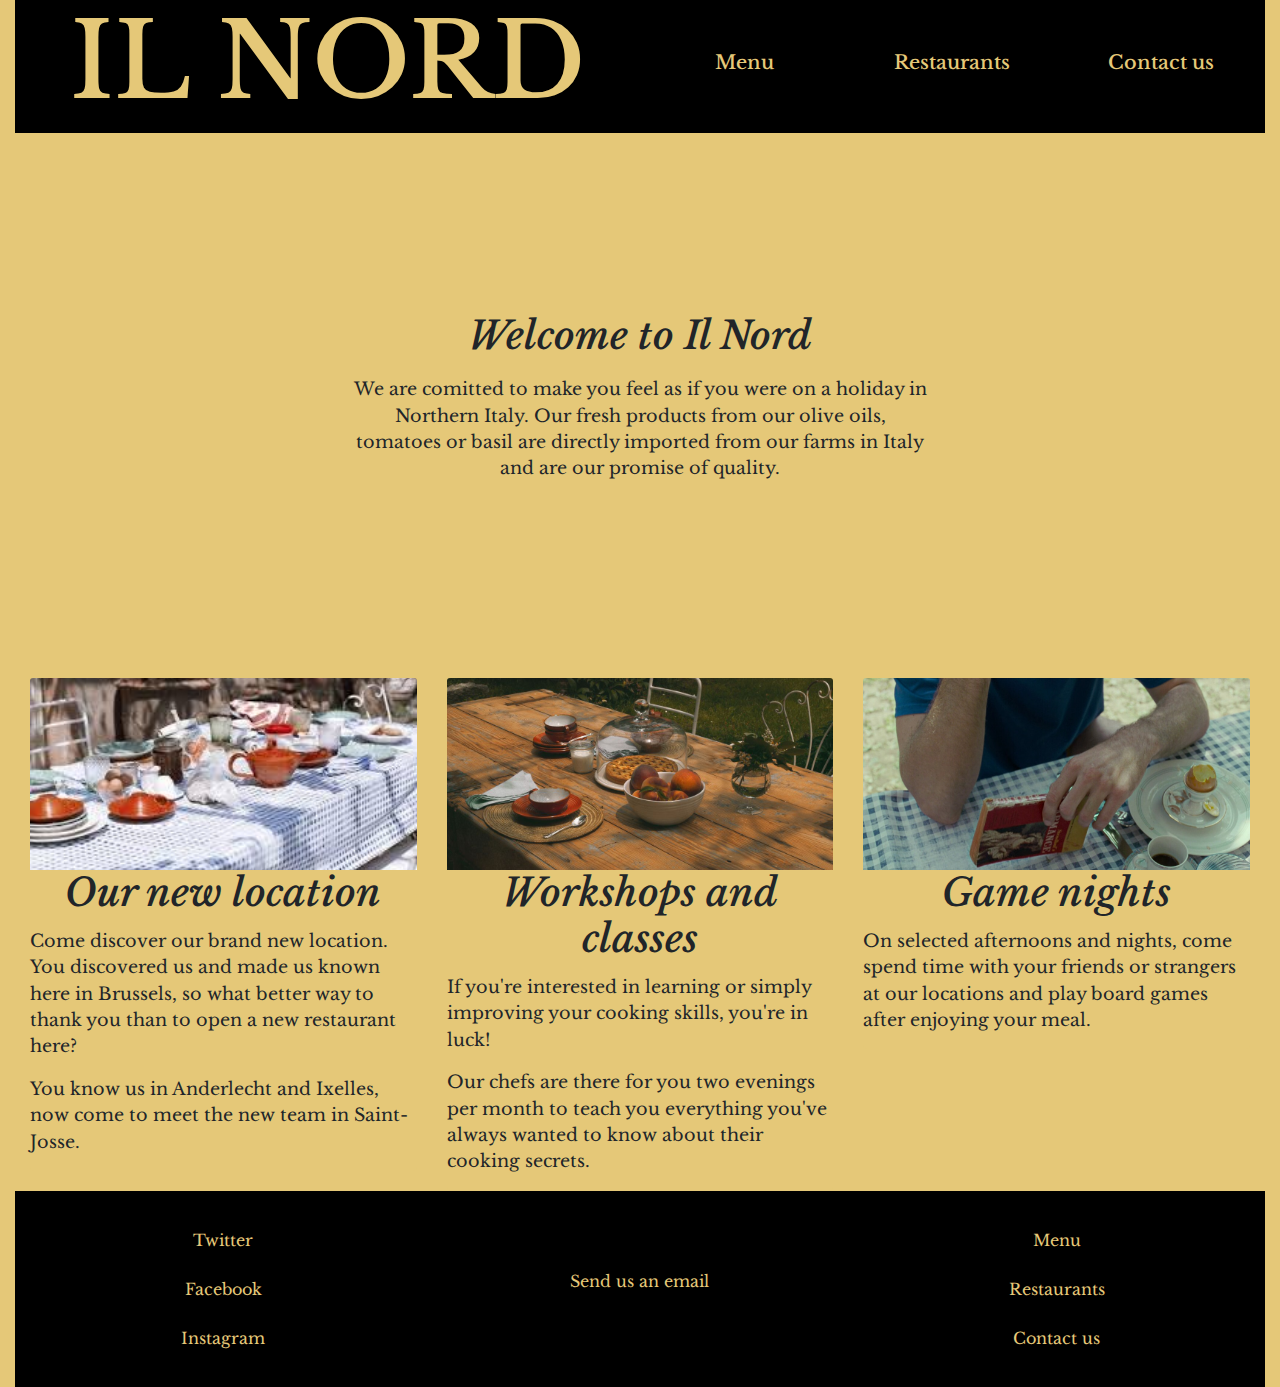
<file: index.html>
<!DOCTYPE html>
<html lang="en" dir="ltr">
  <head>
    <meta charset="utf-8">
     <link href="https://fonts.googleapis.com/css2?family=Libre+Baskerville:ital,wght@0,400;0,700;1,400&display=swap" rel="stylesheet">
    <link rel="stylesheet" href="./css/bootstrap.min.css">
    <link rel="stylesheet" href="./css/style.css">
    <title>IL NORD</title>
    <link rel="shortcut icon" type="image/ico" href="./images/favicon.ico">
  </head>
  <body>

  <div class="container-fluid">

    <!--Header containing Name, and nav bar with Menu, Restaurants and Contacts-->

    <div class="header">
      <div class="container">
        <div class="row align-items-center">
          <div class="col-12 col-sm-12 col-md-6 col-lg-6 col-xl-6">
              <a href="index.html"><h1>IL NORD</h1></a>
          </div>
            <div class="col-12 col-sm-12 col-md-2 col-lg-2 col-xl-2">
              <a href="menu.html"><h2>Menu</h2></a>
            </div>
            <div class="col-12 col-sm-12 col-md-2 col-lg-2 col-xl-2">
              <a href="restaurants.html"><h2>Restaurants</h2></a>
            </div>
            <div class="col-12 col-sm-12 col-md-2 col-lg-2 col-xl-2">
              <a href="contact.html"><h2>Contact us</h2></a>
          </div>
        </div>

      </div>
    </div>
    <div class="container justify-content-center">
          <div class="col-12 col-sm-12 col-md-6 col-lg-6 col-xl-6">
            <div class="jumbotron jumbotron-fluid">
              <h3>Welcome to Il Nord</h3>
              <p>We are comitted to make you feel as if you were on a holiday in Northern Italy.
                Our fresh products from our olive oils, tomatoes or basil are directly imported from our farms in Italy and are our promise of quality.</p>
              </div>
          </div>
    </div>

    <!--Container with the cards positionned next to one another-->
    <div class="container">
      <div class="row">
        <div class="col-12 col-sm-12 col-md-4 col-lg-4 col-xl-4">
          <div class="card">
            <img src="./images/index.jpeg" alt="Our new location - Table illustration" class="card-img-top img-fluid">
            <div class="card-block">
              <h3 class="card-title">Our new location</h3>
              <p>Come discover our brand new location. You discovered us and made us known here in Brussels, so what better way to thank you than  to open a new restaurant here?</p>
              <p>You know us in Anderlecht and Ixelles, now come to meet the new team in Saint-Josse.</p>
            </div>
          </div>
        </div>
        <div class="col-12 col-sm-12 col-md-4 col-lg-4 col-xl-4">
          <div class="card">
            <img src="./images/table.jpg" alt="Workshops and classes illustration" class="card-img-top img-fluid">
            <div class="card-block">
              <h3 class="card-title">Workshops and classes</h3>
              <p>If you're interested in learning or simply improving your cooking skills, you're in luck! </p>
              <p>Our chefs are there for you two evenings per month to teach you everything you've always wanted to know about their cooking secrets.</p>
            </div>
          </div>
        </div>
        <div class="col-12 col-sm-12 col-md-4 col-lg-4 col-xl-4">
          <div class="card">
            <img src="./images/original.jpg" alt="" class="card-img-top img-fluid">
            <div class="card-block">
              <h3 class="card-title">Game nights</h3>
              <p>On selected afternoons and nights, come spend time with your friends or strangers at our locations and play board games after enjoying your meal. </p>
            </div>
          </div>
        </div>
      </div>
    </div>

    <div class="footer">
      <div class="container">
        <div class="row align-items-center">
          <div class="col-12 col-sm-12 col-md-4 col-lg-4 col-xl-4">
            <div class="socials">
              <ul class="list-group list-group-flush">
                <li class="list-group-item" ><a href="#">Twitter</a></li>
                <li class="list-group-item" ><a href="#">Facebook</a></li>
                <li class="list-group-item" ><a href="#">Instagram</a></li>
              </ul>
            </div>
          </div>
          <div class="col-12 col-sm-12 col-md-4 col-lg-4 col-xl-4">
            <address class="email">
              <a href="goldbergelodie@gmail.com">Send us an email</a>

            </address>
          </div>
          <div class="col-12 col-sm-12 col-md-4 col-lg-4 col-xl-4">
            <ul class="list-group list-group-flush">
              <li class="list-group-item" ><a href="menu.html">Menu</a></li>
              <li class="list-group-item" ><a href="restaurants.html">Restaurants</a></li>
              <li class="list-group-item" ><a href="contact.html">Contact us</a></li>
            </ul>
          </div>
        </div>


  </div>
</div>
</div>

  </body>
</html>
</file>
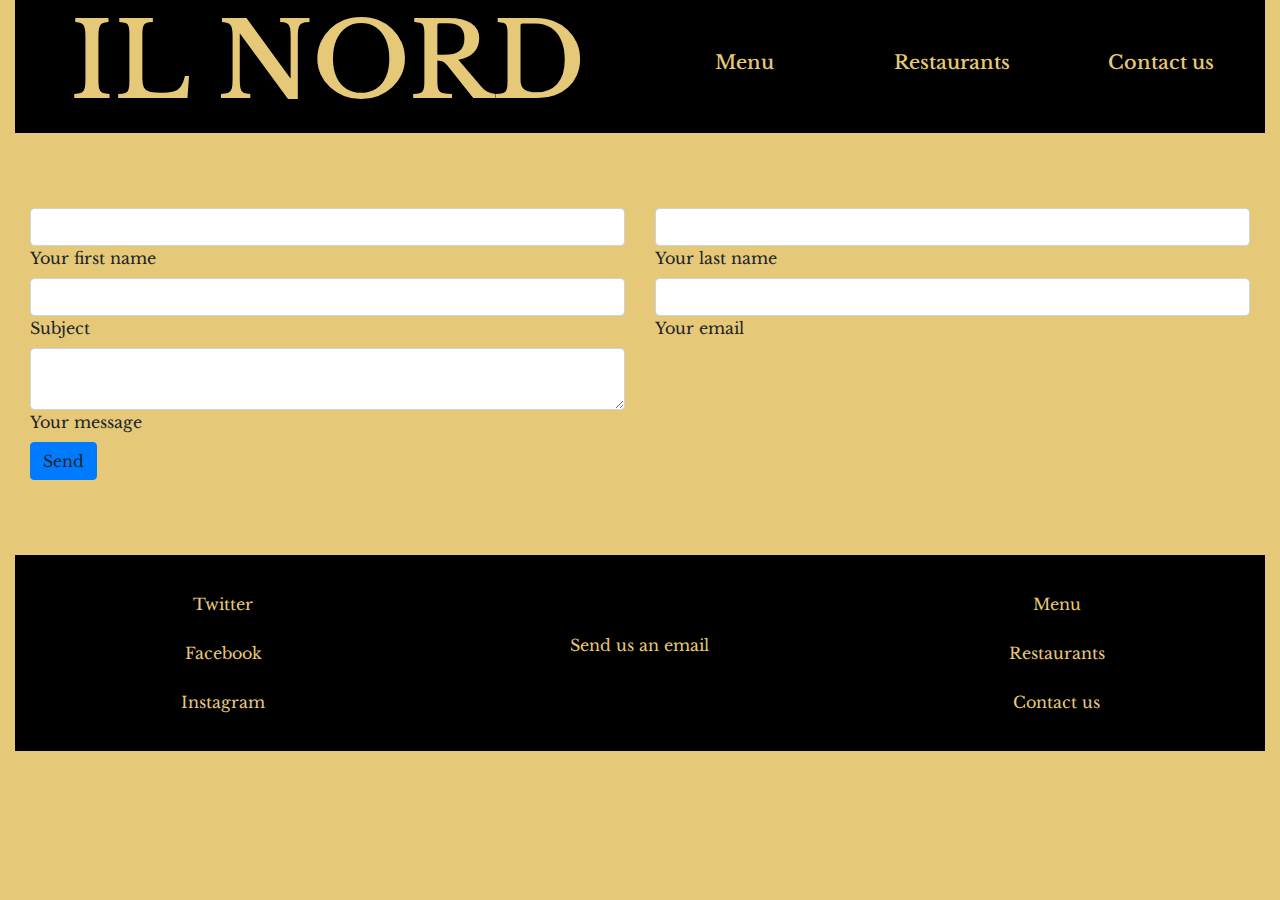
<file: contact.html>
<!DOCTYPE html>
<html lang="en" dir="ltr">
  <head>
    <meta charset="utf-8">
     <link href="https://fonts.googleapis.com/css2?family=Libre+Baskerville:ital,wght@0,400;0,700;1,400&display=swap" rel="stylesheet">
    <link rel="stylesheet" href="./css/bootstrap.min.css">
    <link rel="stylesheet" href="./css/style.css">
    <title>IL NORD</title>
    <link rel="shortcut icon" type="image/ico" href="./images/favicon.ico">
  </head>
  <body>



    <div class="container-fluid">

    <!--Header containing Name, and nav bar with Menu, Restaurants and Contacts-->

    <div class="header">
      <div class="container">
        <div class="row align-items-center">
          <div class="col-12 col-sm-12 col-md-6 col-lg-6 col-xl-6">
              <a href="index.html"><h1>IL NORD</h1></a>
          </div>
            <div class="col-12 col-sm-12 col-md-2 col-lg-2 col-xl-2">
              <a href="menu.html"><h2>Menu</h2></a>
            </div>
            <div class="col-12 col-sm-12 col-md-2 col-lg-2 col-xl-2">
              <a href="restaurants.html"><h2>Restaurants</h2></a>
            </div>
            <div class="col-12 col-sm-12 col-md-2 col-lg-2 col-xl-2">
              <a href="contact.html"><h2>Contact us</h2></a>
          </div>
        </div>

      </div>
    </div>
    <div class="container">

    <div class="row">

        <!--Grid column-->
        <div class="col-12 col-sm-12 col-md-12 col-lg-12 col-xl-12">
            <form id="contact-form" name="contact-form" method="POST">

                <!--Grid row-->
                <div class="row">

                    <!--Grid column-->
                    <div class="col-12 col-sm-12 col-md-6 col-lg-6 col-xl-6">
                        <div class="md-form mb-0">
                            <input type="text" id="name" name="name" class="form-control">
                            <label for="name" class="">Your first name</label>
                        </div>
                    </div>
                    <!--Grid column-->

                    <!--Grid column-->
                    <div class="col-12 col-sm-12 col-md-6 col-lg-6 col-xl-6">
                        <div class="md-form mb-0">
                            <input type="text" id="last-name" name="last-name" class="form-control">
                            <label for="email" class="">Your last name</label>
                        </div>
                    </div>
                    <!--Grid column-->

                </div>
                <!--Grid row-->

                <!--Grid row-->
                <div class="row">
                    <div class="col-12 col-sm-12 col-md-6 col-lg-6 col-xl-6">
                        <div class="md-form mb-0">
                            <input type="text" id="subject" name="subject" class="form-control">
                            <label for="subject" class="">Subject</label>
                        </div>
                    </div>
                    <div class="col-12 col-sm-12 col-md-6 col-lg-6 col-xl-6">
                        <div class="md-form mb-0">
                            <input type="text" id="email" name="email" class="form-control">
                            <label for="subject" class="">Your email</label>
                        </div>
                    </div>


                </div>
                <!--Grid row-->

                <!--Grid row-->
                <div class="row">

                    <!--Grid column-->
                    <div class="col-12 col-sm-12 col-md-6 col-lg-6 col-xl-6">

                        <div class="md-form">
                            <textarea type="text" id="message" name="message" rows="2" class="form-control md-textarea"></textarea>
                            <label for="message">Your message</label>
                        </div>

                    </div>
                </div>
                <!--Grid row-->

            </form>

            <div class="text-center text-md-left">
                <a class="btn btn-primary" onclick="document.getElementById('contact-form').submit();">Send</a>
            </div>
            <div class="status"></div>
        </div>
        </div>

    </div>

    <div class="footer">
      <div class="container">
        <div class="row align-items-center">
          <div class="col-12 col-sm-12 col-md-4 col-lg-4 col-xl-4">
            <div class="socials">
              <ul class="list-group list-group-flush">
                <li class="list-group-item" ><a href="#">Twitter</a></li>
                <li class="list-group-item" ><a href="#">Facebook</a></li>
                <li class="list-group-item" ><a href="#">Instagram</a></li>
              </ul>
            </div>
          </div>
          <div class="col-12 col-sm-12 col-md-4 col-lg-4 col-xl-4">
            <address class="email">
              <a href="goldbergelodie@gmail.com">Send us an email</a>

            </address>
          </div>
          <div class="col-12 col-sm-12 col-md-4 col-lg-4 col-xl-4">
            <ul class="list-group list-group-flush">
              <li class="list-group-item" ><a href="menu.html">Menu</a></li>
              <li class="list-group-item" ><a href="restaurants.html">Restaurants</a></li>
              <li class="list-group-item" ><a href="contact.html">Contact us</a></li>
            </ul>
          </div>
        </div>


  </div>
</div>

    </div>
  </body>
</html>
</file>
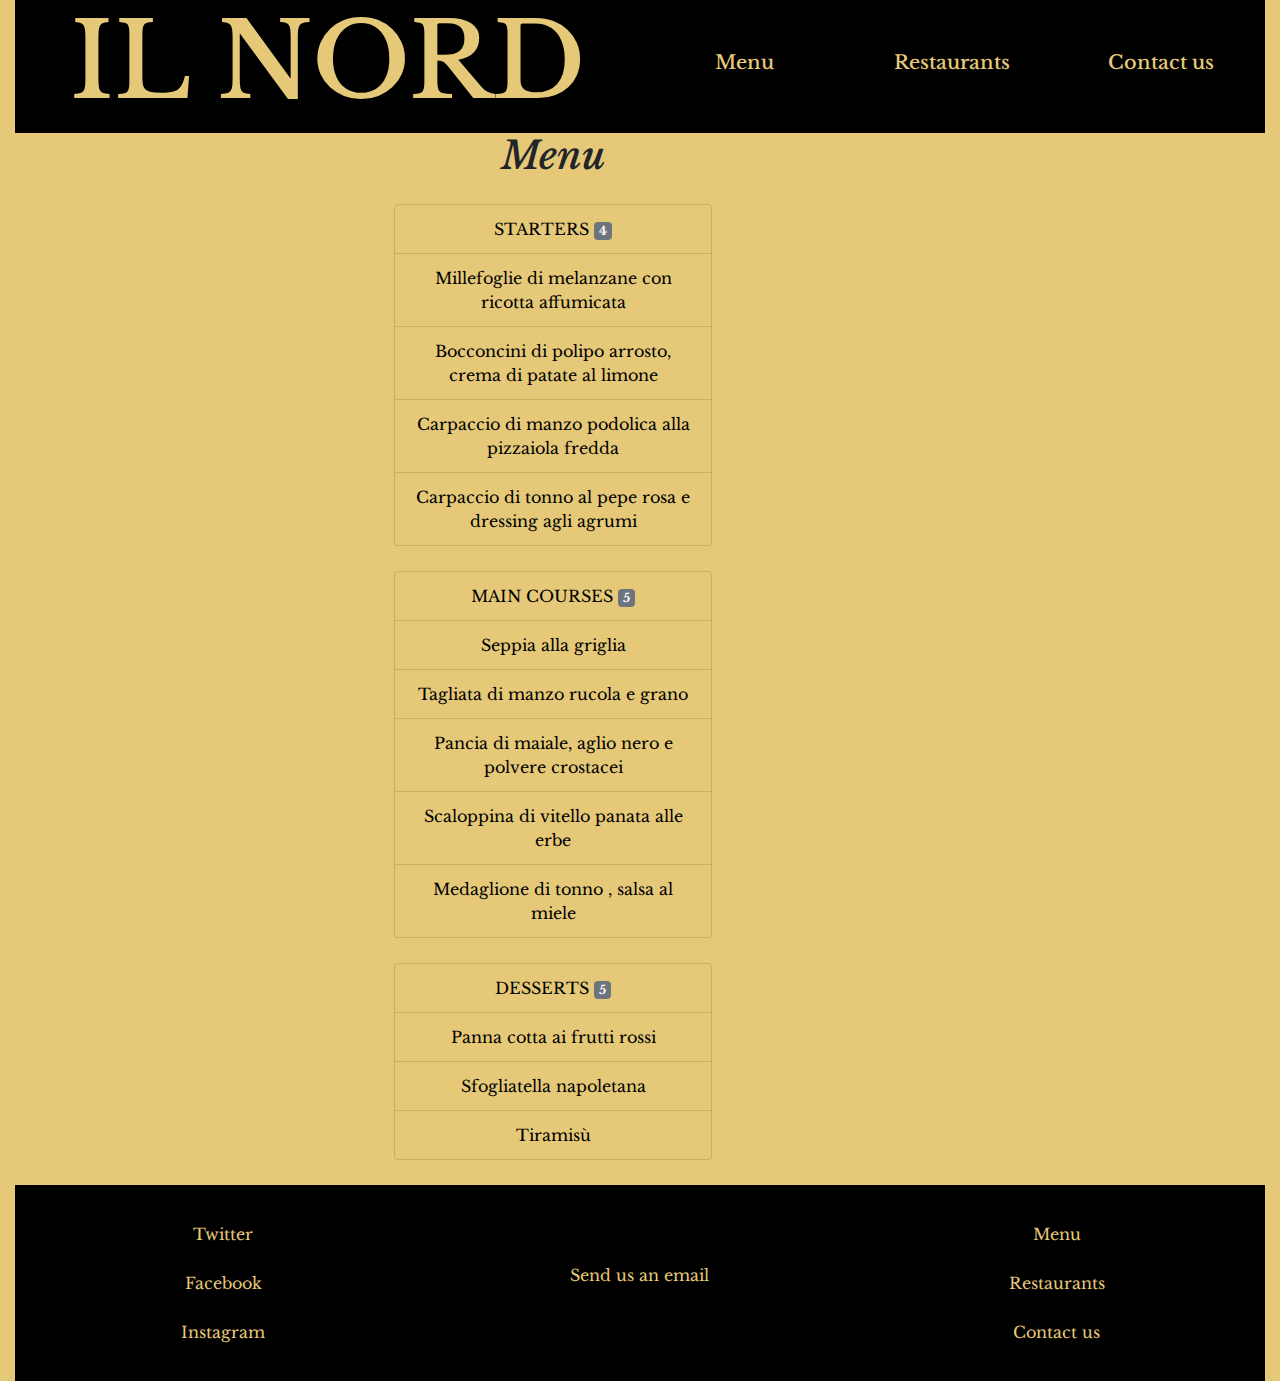
<file: menu.html>
<!DOCTYPE html>
<html lang="en" dir="ltr">
  <head>
    <meta charset="utf-8">
     <link href="https://fonts.googleapis.com/css2?family=Libre+Baskerville:ital,wght@0,400;0,700;1,400&display=swap" rel="stylesheet">
    <link rel="stylesheet" href="./css/bootstrap.min.css">
    <link rel="stylesheet" href="./css/style.css">
    <title>IL NORD</title>
    <link rel="shortcut icon" type="image/ico" href="./images/favicon.ico">
  </head>
  <body>



    <div class="container-fluid">

    <!--Header containing Name, and nav bar with Menu, Restaurants and Contacts-->
    <div class="header">
      <div class="container">
        <div class="row align-items-center">
          <div class="col-12 col-sm-12 col-md-6 col-lg-6 col-xl-6">
              <a href="index.html"><h1>IL NORD</h1></a>
          </div>
            <div class="col-12 col-sm-12 col-md-2 col-lg-2 col-xl-2">
              <a href="menu.html"><h2>Menu</h2></a>
            </div>
            <div class="col-12 col-sm-12 col-md-2 col-lg-2 col-xl-2">
              <a href="restaurants.html"><h2>Restaurants</h2></a>
            </div>
            <div class="col-12 col-sm-12 col-md-2 col-lg-2 col-xl-2">
              <a href="contact.html"><h2>Contact us</h2></a>
          </div>
        </div>

      </div>
    </div>


    <div class="container justify-content-center">
      <div class="row">
        <div class="col-12 col-sm-12 col-md-8 col-lg-8 col-xl-8">
          <div class="menu menu-row">
          <h3>Menu</h3>
          <ul class="list-group">
            <li class="list-group-item">STARTERS <span class="badge badge-secondary">4</span></li>
            <li class="list-group-item">Millefoglie di melanzane con ricotta affumicata</li>
            <li class="list-group-item">Bocconcini di polipo arrosto, crema di patate al limone</li>
            <li class="list-group-item">Carpaccio di manzo podolica alla pizzaiola fredda</li>
            <li class="list-group-item">Carpaccio di tonno al pepe rosa e dressing agli agrumi</li>
          </ul>

          <ul class="list-group">
            <li class="list-group-item">MAIN COURSES <span class="badge badge-secondary">5</span></li>
            <li class="list-group-item">Seppia alla griglia</li>
            <li class="list-group-item">Tagliata di manzo rucola e grano</li>
            <li class="list-group-item">Pancia di maiale, aglio nero e polvere crostacei</li>
            <li class="list-group-item">Scaloppina di vitello panata alle erbe</li>
            <li class="list-group-item">Medaglione di tonno , salsa al miele</li>
          </ul>

          <ul class="list-group">
            <li class="list-group-item">DESSERTS <span class="badge badge-secondary">5</span></li>
            <li class="list-group-item">Panna cotta ai frutti rossi</li>
            <li class="list-group-item">Sfogliatella napoletana</li>
            <li class="list-group-item">Tiramisù</li>
          </ul>

          </div>
        </div>
      </div>
    </div>

    <div class="footer">
      <div class="container">
        <div class="row align-items-center">
          <div class="col-12 col-sm-12 col-md-4 col-lg-4 col-xl-4">
            <div class="socials">
              <ul class="list-group list-group-flush">
                <li class="list-group-item" ><a href="#">Twitter</a></li>
                <li class="list-group-item" ><a href="#">Facebook</a></li>
                <li class="list-group-item" ><a href="#">Instagram</a></li>
              </ul>
            </div>
          </div>
          <div class="col-12 col-sm-12 col-md-4 col-lg-4 col-xl-4">
            <address class="email">
              <a href="goldbergelodie@gmail.com">Send us an email</a>

            </address>
          </div>
          <div class="col-12 col-sm-12 col-md-4 col-lg-4 col-xl-4">
            <ul class="list-group list-group-flush">
              <li class="list-group-item" ><a href="menu.html">Menu</a></li>
              <li class="list-group-item" ><a href="restaurants.html">Restaurants</a></li>
              <li class="list-group-item" ><a href="contact.html">Contact us</a></li>
            </ul>
          </div>
        </div>


  </div>
</div>


    </div>
  </body>
</html>
</file>
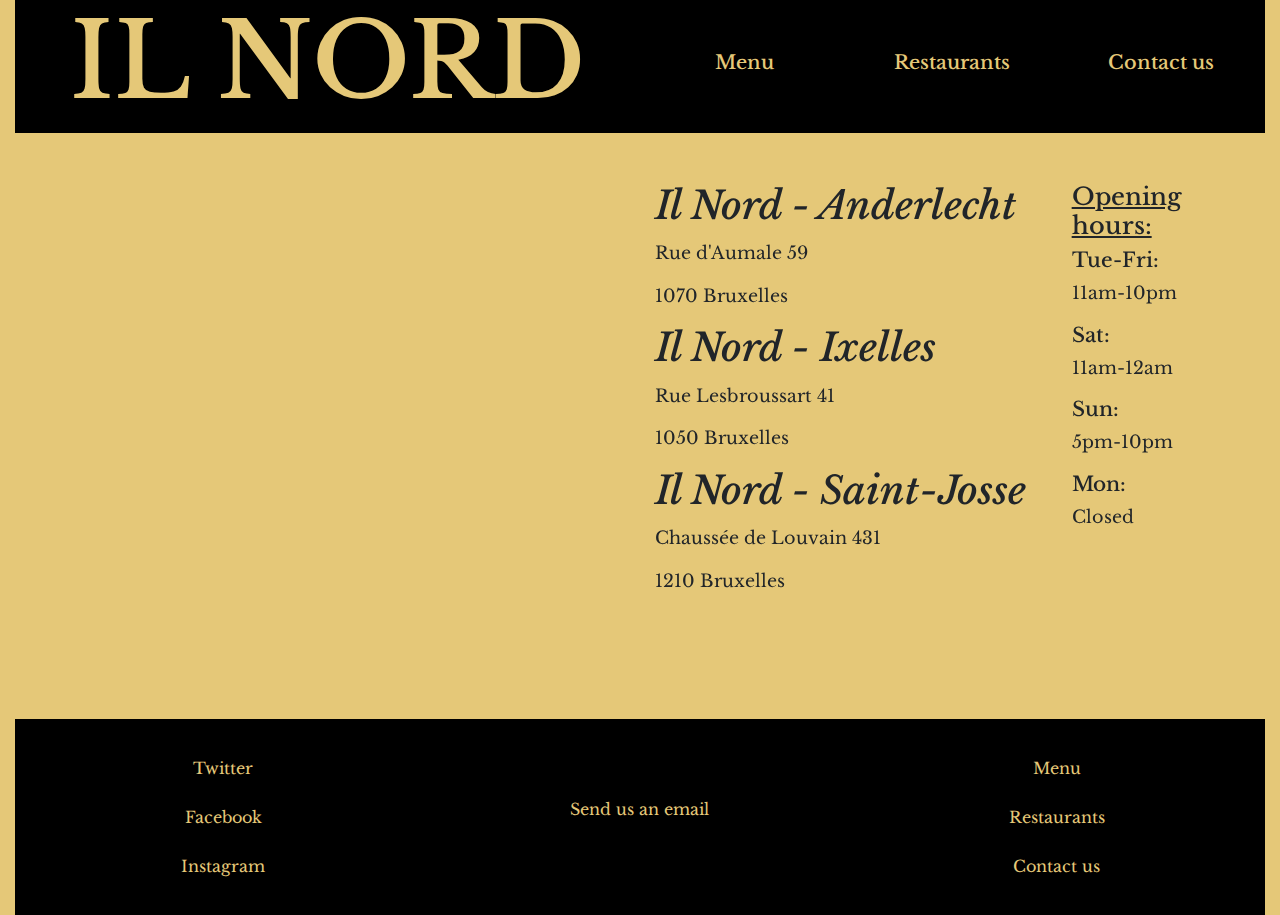
<file: restaurants.html>
<!DOCTYPE html>
<html lang="en" dir="ltr">
  <head>
    <meta charset="utf-8">
     <link href="https://fonts.googleapis.com/css2?family=Libre+Baskerville:ital,wght@0,400;0,700;1,400&display=swap" rel="stylesheet">
    <link rel="stylesheet" href="./css/bootstrap.min.css">
    <link rel="stylesheet" href="./css/style.css">
    <title>IL NORD</title>
    <link rel="shortcut icon" type="image/ico" href="./images/favicon.ico">
  </head>
  <body>



    <div class="container-fluid">

    <!--Header containing Name, and nav bar with Menu, Restaurants and Contacts-->

    <div class="header">
      <div class="container">
        <div class="row align-items-center">
          <div class="col-12 col-sm-12 col-md-6 col-lg-6 col-xl-6">
              <a href="index.html"><h1>IL NORD</h1></a>
          </div>
            <div class="col-12 col-sm-12 col-md-2 col-lg-2 col-xl-2">
              <a href="menu.html"><h2>Menu</h2></a>
            </div>
            <div class="col-12 col-sm-12 col-md-2 col-lg-2 col-xl-2">
              <a href="restaurants.html"><h2>Restaurants</h2></a>
            </div>
            <div class="col-12 col-sm-12 col-md-2 col-lg-2 col-xl-2">
              <a href="contact.html"><h2>Contact us</h2></a>
          </div>
        </div>

      </div>
    </div>

    <div class="mapinfo">
      <div class="container">
        <div class="row row-map">
          <div class="col-12 col-sm-12 col-md-6 col-lg-6 col-xl-6">
            <div class="mapouter">
              <div class="gmap_canvas"><iframe src="https://www.google.com/maps/d/embed?mid=1LSk7vS2x5HGbcW6JvXZfPzQHSsCw1AS4" width="640" height="480"></iframe>
              </div>

            </div>
          </div>
          <div class="col-12 col-sm-12 col-md-4 col-lg-4 col-xl-4">
            <div class="addresses">
              <h3>Il Nord - Anderlecht</h3>
              <p>Rue d'Aumale 59</p>
              <p>1070 Bruxelles</p>
              <h3>Il Nord - Ixelles</h3>
              <p>Rue Lesbroussart 41</p>
              <p>1050 Bruxelles</p>
              <h3>Il Nord - Saint-Josse</h3>
              <p>Chaussée de Louvain 431</p>
              <p>1210 Bruxelles</p>
            </div>
          </div>
          <div class="col-12 col-sm-12 col-md-2 col-lg-2 col-xl-2">
            <div class="hours">
              <h4>Opening hours:</h4>
              <h5>Tue-Fri:</h5>
              <p>11am-10pm</p>
              <h5>Sat:</h5>
              <p>11am-12am</p>
              <h5>Sun:</h5>
              <p>5pm-10pm</p>
              <h5>Mon:</h5>
              <p>Closed</p>


            </div>

          </div>

        </div>

      </div>

    </div>


    <div class="footer">
      <div class="container">
        <div class="row align-items-center">
          <div class="col-12 col-sm-12 col-md-4 col-lg-4 col-xl-4">
            <div class="socials">
              <ul class="list-group list-group-flush">
                <li class="list-group-item" ><a href="#">Twitter</a></li>
                <li class="list-group-item" ><a href="#">Facebook</a></li>
                <li class="list-group-item" ><a href="#">Instagram</a></li>
              </ul>
            </div>
          </div>
          <div class="col-12 col-sm-12 col-md-4 col-lg-4 col-xl-4">
            <address class="email">
              <a href="goldbergelodie@gmail.com">Send us an email</a>

            </address>
          </div>
          <div class="col-12 col-sm-12 col-md-4 col-lg-4 col-xl-4">
            <ul class="list-group list-group-flush">
              <li class="list-group-item" ><a href="menu.html">Menu</a></li>
              <li class="list-group-item" ><a href="restaurants.html">Restaurants</a></li>
              <li class="list-group-item" ><a href="contact.html">Contact us</a></li>
            </ul>
          </div>
        </div>


  </div>
</div>

    </div>
  </body>
</html>
</file>
<file: css/style.css>
/*Body attributes and main sections of the page*/

body{
  background-color: #e5c878;
  font-family: 'Libre Baskerville', serif;
}
.container{
  max-width: 1500px;
}

.header{
  background-color: black;
}

.footer{
  background-color: black;
}

.jumbotron{
  background-color: #e5c878;
  text-align: center;
  margin-bottom: 20%;
  margin-top: 20%;
}

.justify-content-center{
  display: flex;
}

.list-group{
  margin-top: 25px;
  margin-bottom: 25px;
}

.list-group-item{
  background-color: transparent;
  color : #e5c878;
  width: 100ù;
}

.menu-row{
  width: 100%;
  text-align: center;
  align-items: center;
}


.menu .list-group-item{
  background-color: transparent;
  color : black;
}


.row-map{
  margin-top: 50px;
  margin-bottom: 50px;
}
#contact-form{
  margin-top: 75px;
}

.btn-primary{
  margin-bottom: 75px;
}

iframe{
  border: none;
}

/*Images of card to be the same height*/
.card-img-top {
  width: 100%;
  height: 15vw;
  object-fit: cover;
}


/*Text attributes*/

.header, h1,h2{
  text-align: center;
  color: #e5c878;
}

.footer{
  text-align: center;
}

.card{
  background-color: #e5c878;
  border: none;
}

h1{
  font-size: 6.5em;
}

h2{
  font-size: 1.2em;
}

h3{
  font-size: 2.4em;
  font-style: italic;
  text-align: center;
}

h4{
  text-decoration: underline;
}
p{
font-size: 1.1em;
  margin-top: 3%;
}



.mapinfo h3{
  text-align: left;
}

/*Links*/

.footer a{
  color: #e5c878;
  text-align: center;
}


a:hover{
  text-decoration:none;
}
</file>
